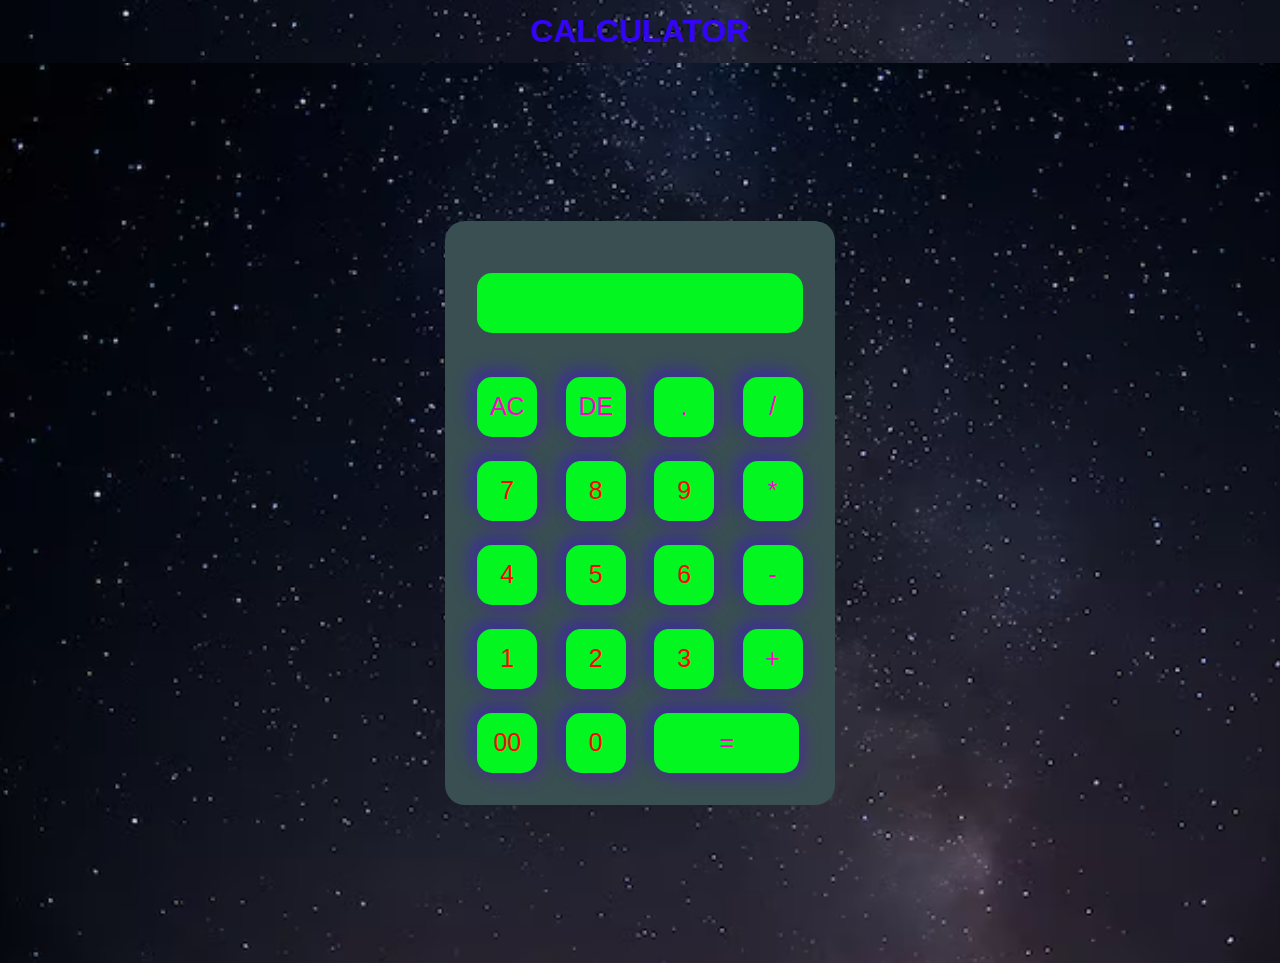
<file: index.html>
<!DOCTYPE html>
<html>
    <head>
        <meta name="viewport" content="width=device-width, initial-scale=1.0">
        <title> Calculator </title>
        <link rel="stylesheet" href="style.css">
    </head>
    <body>
        <h1 class="cal">CALCULATOR</h1>
        <div class="container">
            <div class="calculator">
                <form>
                    <div class="display">
                        <input type="text" name="display">
                    </div>
                    <div>
                        <input type="button" value="AC" onclick="display.value ='' " class="operator">
                        <input type="button" value="DE" onclick="display.value = display.value.toString().slice(0,-1) " class="operator">
                        <input type="button" value="." onclick="display.value +='.' " class="operator">
                        <input type="button" value="/" onclick="display.value+='/' " class="operator">
                    </div>
                    <div>
                        <input type="button" value="7" onclick="display.value+='7' ">
                        <input type="button" value="8" onclick="display.value+='8' ">
                        <input type="button" value="9" onclick="display.value+='9' ">
                        <input type="button" value="*" onclick="display.value+='*' " class="operator">
                    </div>
                    <div>
                        <input type="button" value="4" onclick="display.value+='4' ">
                        <input type="button" value="5" onclick="display.value+='5' ">
                        <input type="button" value="6" onclick="display.value+='6' ">
                        <input type="button" value="-" onclick="display.value+='-' " class="operator">
                    </div>
                    <div>
                        <input type="button" value="1" onclick="display.value+='1' ">
                        <input type="button" value="2" onclick="display.value+='2' ">
                        <input type="button" value="3" onclick="display.value+='3' ">
                        <input type="button" value="+" onclick="display.value+='+' " class="operator">
                    </div>
                    <div>
                        <input type="button" value="00" onclick="display.value+='00' ">
                        <input type="button" value="0" onclick="display.value+='0' ">
                        <input type="button" value="=" onclick="display.value = eval(display.value)" class="equal operator">
                    </div>
                </form>
            </div>
        </div>
    </body>
</html>
</file>
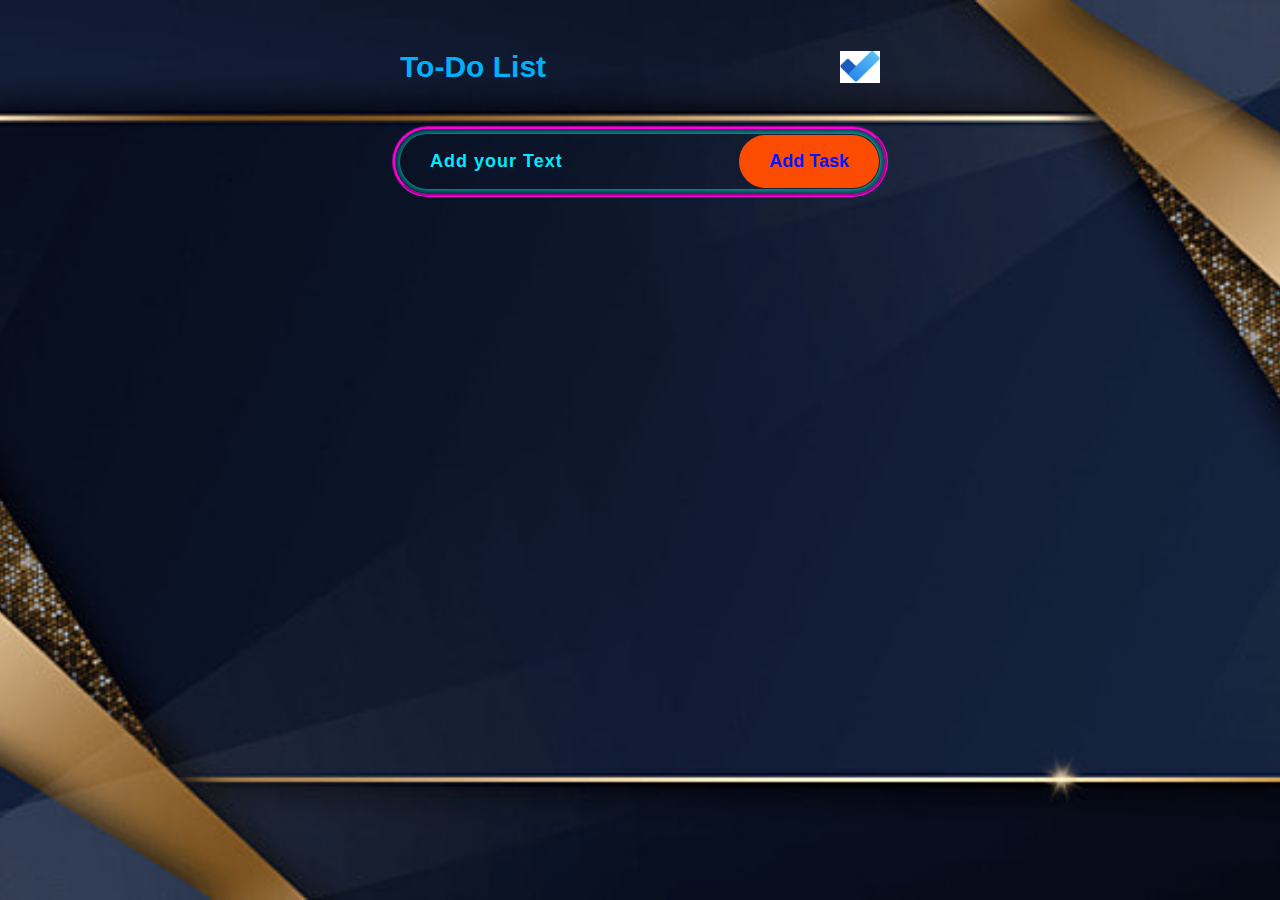
<file: task3/index.html>
<!DOCTYPE html>
<html lang="en">
<head>
    <meta charset="UTF-8">
    <meta name="viewport" content="width=device-width, initial-scale=1.0">
    <title>To-Do List - the working list</title>
    <link rel="stylesheet" href="style.css">
</head>
<body>
    <div class="container">
        <div class="todo-app">
            <h2>To-Do List <img alt="" src="[data-uri]"></h2>

            <div class="row">
                <input type="text" name="" id="input-box" placeholder="Add your Text">
                <button onclick="addTask()">Add Task</button>
            </div>
            
            <ul id="list-container">
                 <li class="checked">Task 1</li>
                <li>Task 2</li>
                <li>Task 3</li> 
            </ul>
        </div>
    </div>
    <script src="app.js"></script>
</body>
</html>
</file>
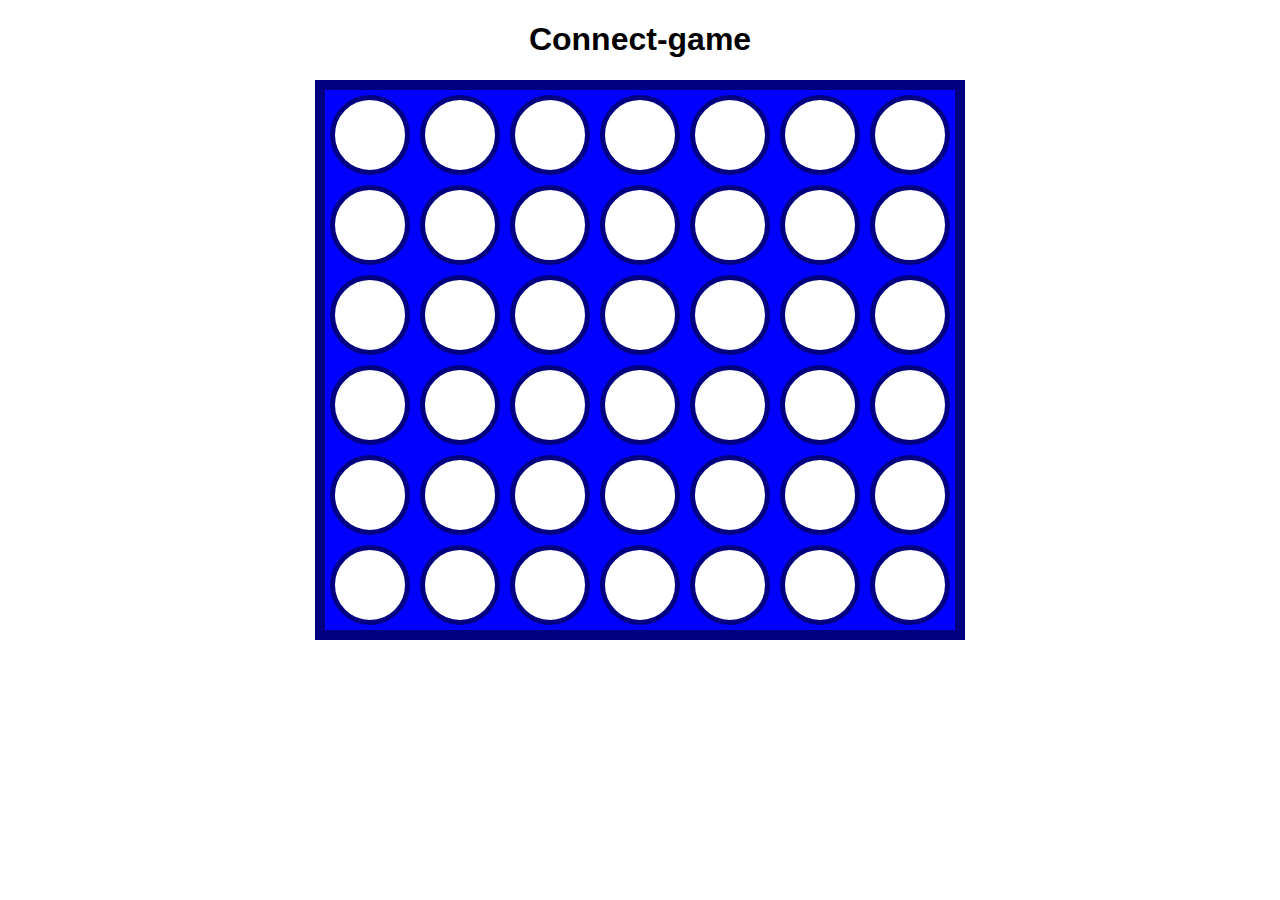
<file: task4/index.html>
<!DOCTYPE html>
<html lang="en">
<head>
    <meta charset="UTF-8">
    <meta name="viewport" content="width=device-width, initial-scale=1.0">
    <title>Connect-game</title>
    <link rel="stylesheet" href="style.css">
    <script src="app.js"></script>
</head>
<body>
    <h1>Connect-game</h1>
    <h2 id="Winner"></h2>
    <div id="board">
        
    </div>

</body>
</html>
</file>
<file: style.css>
*{
    margin:0;
    padding: 0%;
    font-family: 'Poppins',sans-serif;
    box-sizing: border-box;
}

.container{
    width:100%;
    height: 100vh;
    background-image: url(1.jpg);
    background-position: center;
    background-repeat: no-repeat;
    background-size: cover;
    display: flex;
    align-items: center;
    justify-content: center;
}
.calculator{
    background: #3a4f52;
    padding: 20px;
    border-radius: 20px;
}
.calculator form input{
    border:0;
    outline: 0;
    height: 60px;
    width: 60px;
    border-radius: 15px;
    box-shadow: -8px -8px 15px rgba(65, 2, 255, 0.34), 5px 5px 15px rgba(105, 2, 231, 0.367);
    background: transparent;
    font-size: 25px;
    color: #fe0505;
    cursor: pointer;
    margin: 12px;
    background-color: #04f621;
}

form .display{
    display: flex;
    justify-content: flex-end;
    margin: 20px 0;
}

form .display input{
    text-align: right;
    flex:1;
    font-size: 45px;
    box-shadow: none;
}

form input.equal{
    width: 145px;
}

form input.operator{
    color:#ff02c8;
}

.cal{
    text-align: center;
    background-image: url(1.jpg);
    background-position: center;
    background-repeat: no-repeat;
    background-size: cover;
    padding: 1%;
    color: #3404f6;
}
</file>
<file: task3/style.css>
*{
    margin: 0;
    padding: 0;
    box-sizing: border-box;
    font-family: 'Poppins', sans-serif;
}


.container {
    width: 100%;
    min-height: 100vh;
    padding: 10px;
    background: url(images/bc.jpg);
    background-size: cover;
    background-position: center;
    background-repeat: no-repeat;
}


.todo-app{
    width: 100%;
    max-width: 540px;
    margin:0px auto 0px;
    padding: 40px 30px 70px;
    border-radius: 50px;
    box-shadow: none;
}

h2{
    color:#02aff9;
    display: flex;
    align-items: center;
    margin-bottom: 50px;
    font-size: 30px;
    position: relative;
}

.todo-app h2 img{
    position: absolute;
    right: 0;
    width: 40px;
    margin-left: 20px;
}

.row{
    display: flex;
    align-items: center;
    justify-content: space-between;
    background: transparent;
    border: none;
    outline: 3px groove #fc03db;
    outline-offset: 5px;
    border-radius: 30px;
    padding-left: 20px;
    margin-bottom: 25px;
    box-shadow: 0px 0px 10px #01f8e8;
}

.row input{
    flex: 1; 
    border:none ;
    outline: none;
    padding: 10px;
    background: transparent;
    font-size: 18px;
    font-weight: 600;
    letter-spacing: 1px;
    color: #01f8e8;
}
.row input::placeholder{
    color: #03e9fe;
}

.row button{
    border: none;
    outline: none;
    padding: 16px 30px;
    background: #fb4c02;
    color: #0616fc;
    font-size: 18px;
    font-weight: 600;
    cursor: pointer;
    border-radius: 30px;
    margin: 1px;
}

ul li{
    list-style: none;
    font-size: 18px;
    font-weight: 500;
    letter-spacing: 1px;
    padding: 12px 8px 12px 50px;
  -webkit-user-select: none;
    user-select: none;
    cursor: pointer;
    position: relative;
    margin-block: 10px;
    color: #01f8e8;
}

ul li::before{
    content: '';
    position: absolute;
    height: 30px;
    width: 30px;
    border-radius: 50%;
    background: url([data-uri]);
    background-size: cover;
    background-position: center;
    top:12px;
    left: 8px;
}

ul li.checked{
    background: #2f00ff;
    color: #fbfbf9;
    border-radius: 50px;
}

ul li.checked::before{
    background: url([data-uri]);
    background-size: cover;
}

ul li span{
    position: absolute;
    top: 10px;
    margin-right: 5px;
    width: 30px;
    height: 30px;
    font-size: 22px;
    color: #01fa1a;
    line-height: 30px;
    text-align: center;
    border-radius: 50%;
}

ul li.checked span{
    color: #ffffff;
}

ul li.checked span:hover{
    background: #fc011e;
    color: #050706;
}

ul li span:hover{
    background: #f70202;
    color: #ccff00;
}
</file>
<file: task4/style.css>
body{

font-family: Arial, Helvetica, sans-serif;
text-align: Center;
}
#board{
    height: 540px;
    width: 630px;
    background-color: blue;
    border: 10px solid navy;
    margin: 0 auto;
    display: flex;
    flex-wrap: wrap;
}

.tile{
    height: 70px;
    width: 70px;
    margin:5px;
    background-color: white;
    border-radius: 50%;
    border: 5px solid navy;
}

.red-piece{
background-color: red;
}

.yellow-piece{
    background-color: yellow;
}
</file>
